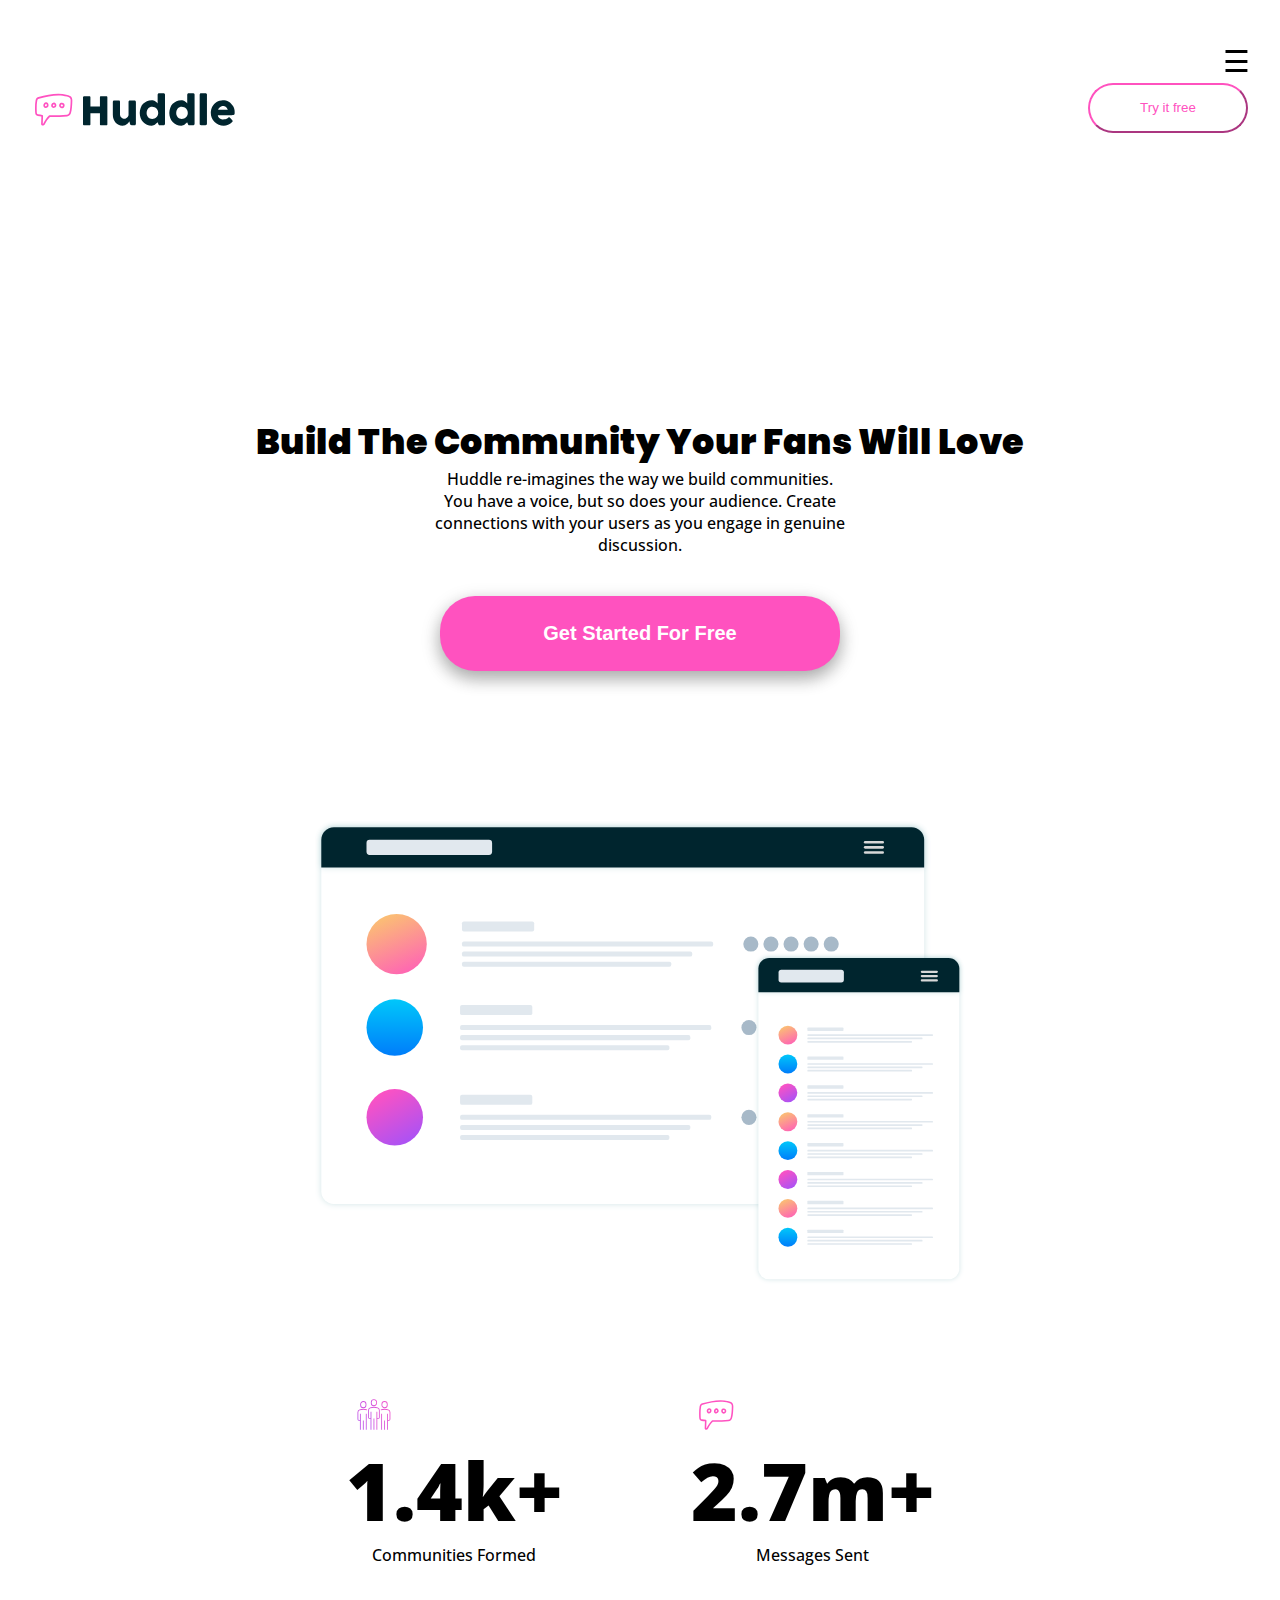
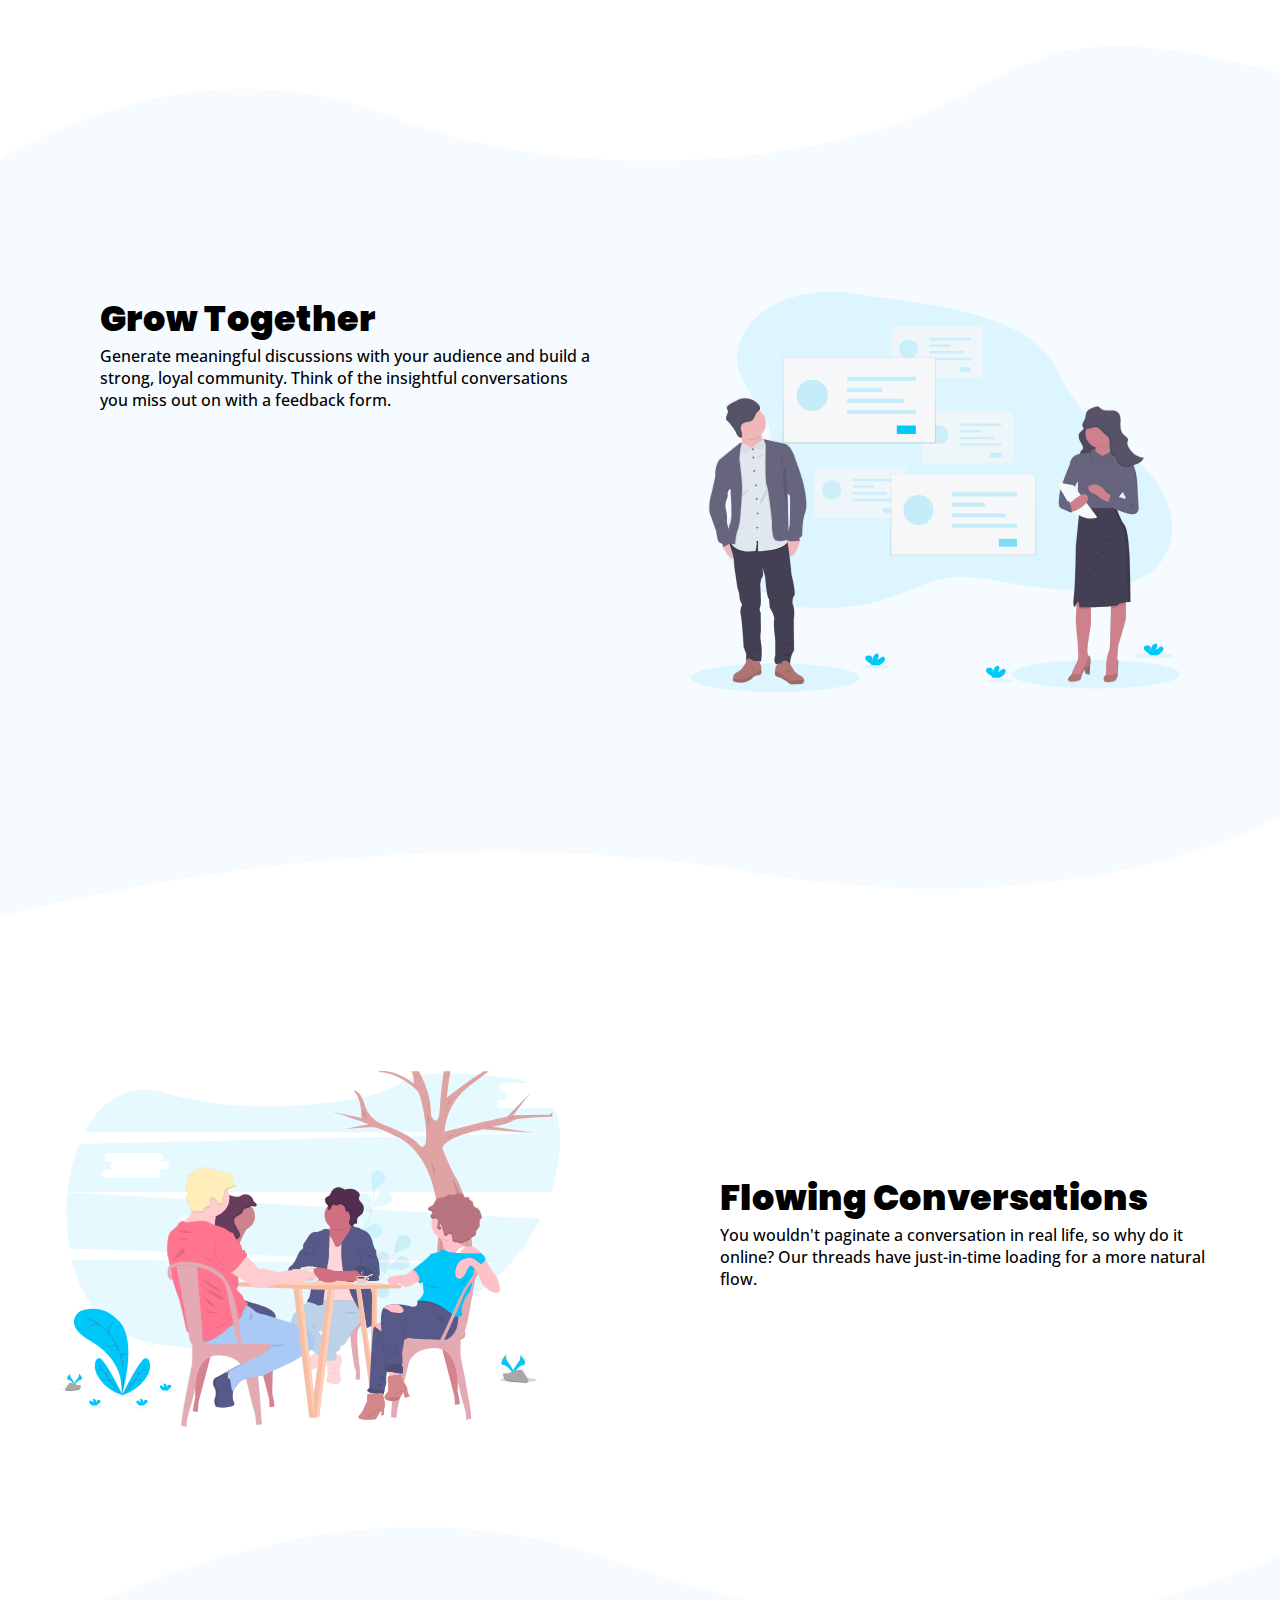
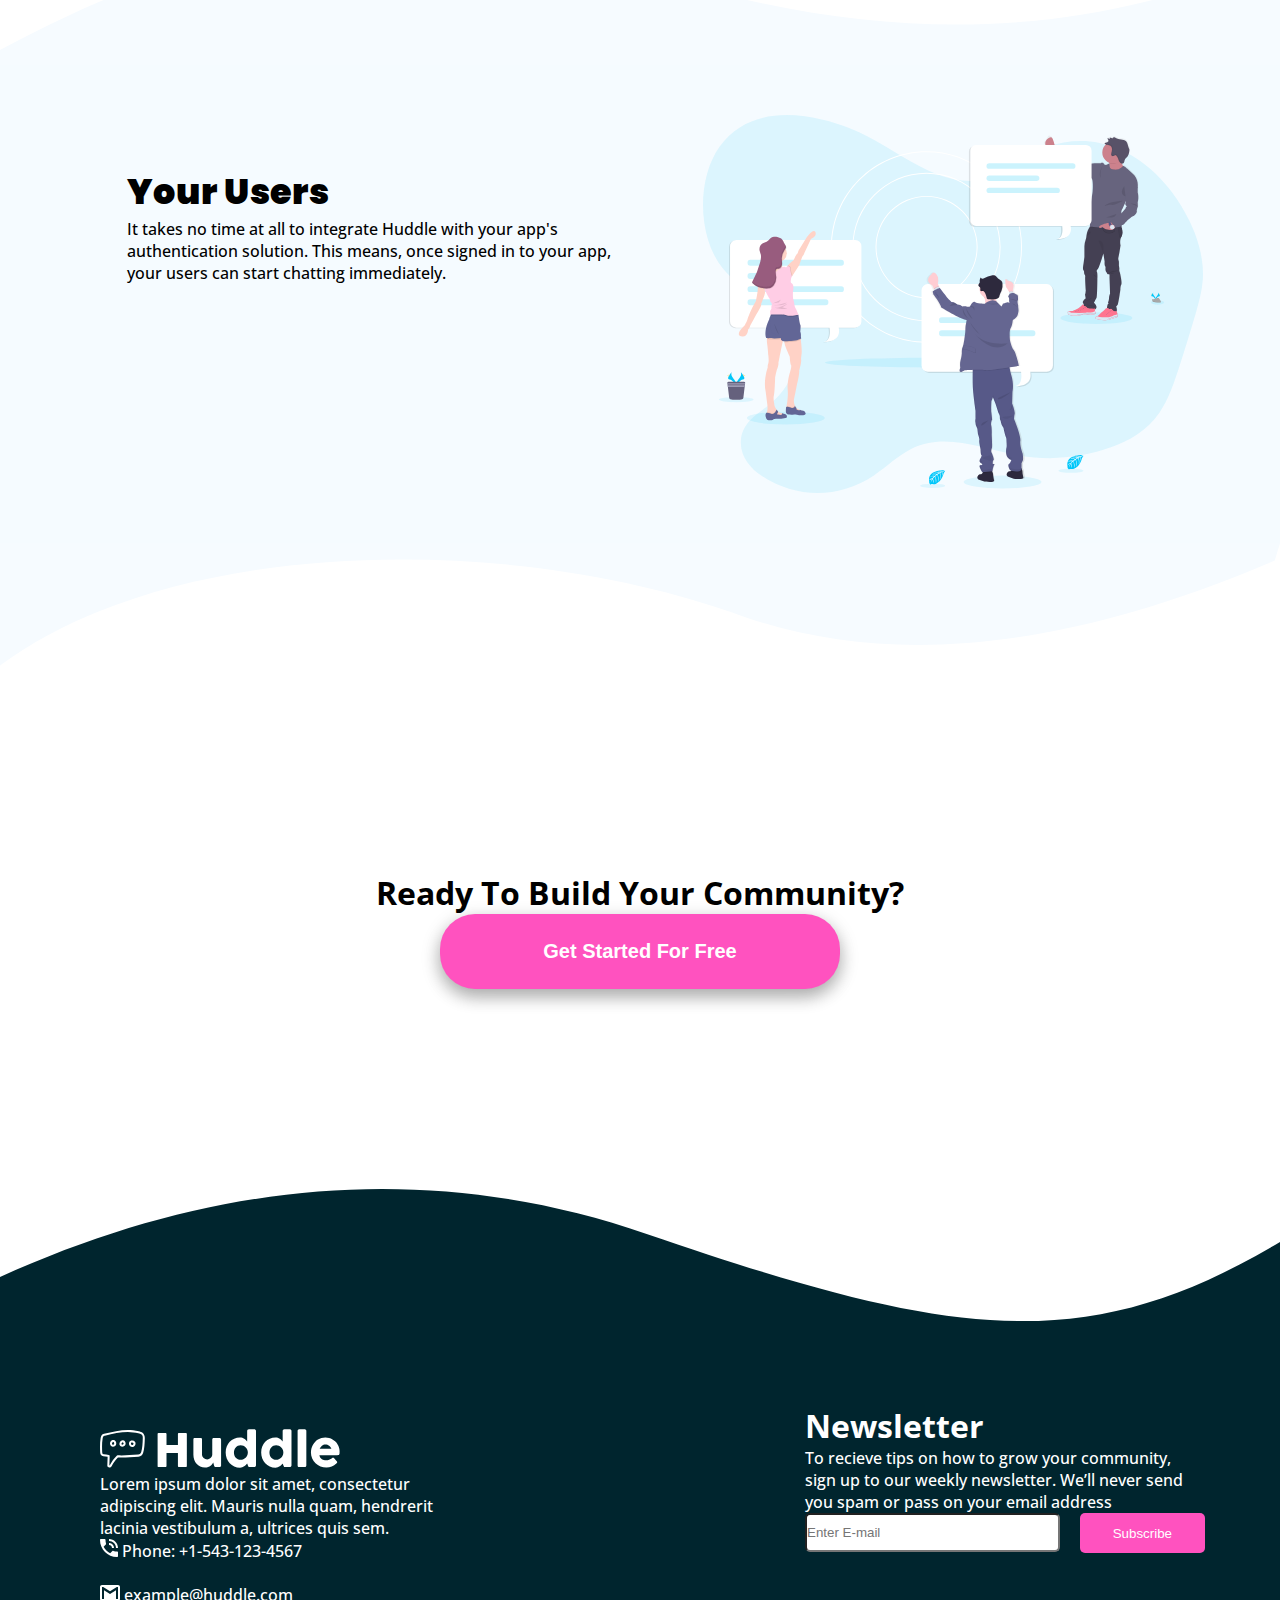
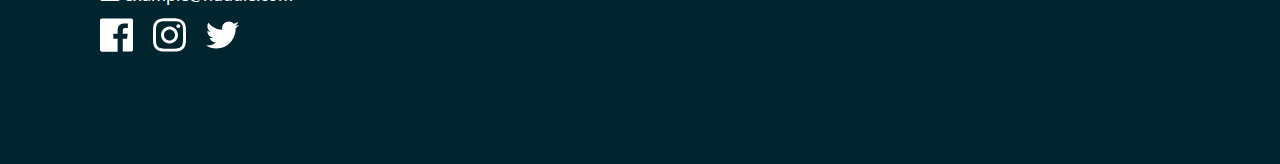
<file: projects/huddle/index.html>
<!DOCTYPE html>
<html lang="en">
<head>
  <meta charset="UTF-8">
  <meta name="viewport" content="width=device-width, initial-scale=1.0"> <!-- displays site properly based on user's device -->
  <link href="https://fonts.googleapis.com/css?family=Poppins" rel="stylesheet">
  <link href="https://fonts.googleapis.com/css?family=Open+Sans" rel="stylesheet">
  <link rel="icon" type="image/png" sizes="32x32" href="./images/favicon-32x32.png">
  <link rel="stylesheet" href="style.css">
  
  <title>Frontend Mentor | Huddle landing page with alternating sections</title>

</head>
<body>
  <header> 
      <span id="hamburger" style="font-size:30px;cursor:pointer" onclick="openNav()">&#9776;</span>
      <div id="mySidenav" class="sidenav">
          <a href="javascript:void(0)" class="closebtn" onclick="closeNav()">&times;</a>
          <a href="../../index.html#about">About</a>
          <a href="../../index.html#projects">Projects</a>
          <a href="https://github.com/AndrewParnellsmith" target="_blank">GitHub</a>
          <a href="mailto:andrewparnellsmith@gmail.com?subject=Let&#39s%20talk" target="_top">Contact</a>
        </div>            
    <div class="container">
       <img id="logo" src="./images/logo.svg" alt="Messages">
    </div>
  <div class="container2">
    <button id="free">Try it free</button>
  </div>
</header>
  <h1 class="headings">Build The Community Your Fans Will Love</h1>
<p id="p1">
  Huddle re-imagines the way we build communities. You have a voice, but so does 
  your audience. Create connections with your users as you engage in genuine discussion. 
</p>
<div class="container3">
  <button class="start">Get Started For Free</button> 
</div>
<img id="mockups" src="./images/screen-mockups.svg" alt="screen-mockups">
    <div id="fix">
      <div id="people2">
        <div>
        <img id="people" src="./images/icon-communities.svg" alt="">
        </div>
          <div> <span class="amount">1.4k+</span> <br> Communities Formed</div>
        </div>
        <div class="spacing"></div>
      <div class="message2">
        <div>
    <img id='message'src="./images/icon-messages.svg" alt="messages">
    </div> 
<div> <span class="amount">2.7m+</span><br>
  Messages Sent
    </div>
  </div> 
</div>
<img class='bg1'src="./images/bg-section-top-desktop-1.svg" alt="">
  <div class="blue">
      <article>
    <h1 class="headings">Grow Together</h1>
    <p>
    Generate meaningful discussions with your audience and build a strong, loyal community. 
    Think of the insightful conversations you miss out on with a feedback form. 
    </p>
  </article>
    <img id="grow" src="./images/illustration-grow-together.svg"  alt="">
  </div>
  <img class='bg2' src="./images/bg-section-bottom-desktop-1.svg" alt="">
<div id="flowingconvo">
  <img id="flow" src="./images/illustration-flowing-conversation.svg" alt="">
  <article>
  <h1 class="headings">Flowing Conversations</h1>
  <p>
  You wouldn't paginate a conversation in real life, so why do it online? Our threads have 
  just-in-time loading for a more natural flow.
  </p>
</article>
</div>
<img class="bg1" src="./images/bg-section-top-desktop-2.svg" alt="">
<div class="blue">
  <article>
  <h1 class="headings">Your Users</h1>
  <p>
  It takes no time at all to integrate Huddle with your app's authentication solution. This means, 
  once signed in to your app, your users can start chatting immediately.
</p>
</article>
<img id="users" src="./images/illustration-your-users.svg" alt="">
</div>
<img class="bg2" src="./images/bg-section-bottom-desktop-2.svg" alt="">
<div class="padding">
  <h1>Ready To Build Your Community?</h1>
 <button class="start">Get Started For Free</button>
</div>
<img class="bg1" src="./images/bg-footer-top-desktop.svg" alt="">
<div id="footer">
<div class="left">
  <img class="white" src="./images/logo.svg" alt=""> <br>
  <p>
  Lorem ipsum dolor sit amet, consectetur adipiscing elit. Mauris nulla quam, hendrerit lacinia 
  vestibulum a, ultrices quis sem.
</p>
<img src="./images/icon-phone.svg" alt=""> <span>Phone: +1-543-123-4567</span><br>
 <br> 
 <img src="./images/icon-email.svg" alt=""> <span>example@huddle.com</span>
 <div id="icons"> 
    <img class="size white" src="./images/facebook.svg" alt="">
    <img class="size white" src="./images/instagram.svg" alt="">
    <img class="size white" src="./images/twitter.svg" alt="">
 </div>
</div>
<div class="right">
  <h1>Newsletter</h1>
  <p>
  To recieve tips on how to grow your community, sign up to our weekly newsletter. We’ll never 
  send you spam or pass on your email address
</p>
<div class="inline">
<input id="box" type="text" placeholder="Enter E-mail"> <div class="pad"></div> <button id="subscribe">Subscribe</button>
</div>
</div>
</div>
<script>
    function openNav() {
      document.getElementById("mySidenav").style.width = "250px";
    }
    
    function closeNav() {
      document.getElementById("mySidenav").style.width = "0";
    }
    </script>
</body>
</html>
</file>
<file: projects/huddle/style.css>
* {
    padding:0;
    margin:0;
}

html {
    background-color: white;
}

body {
    text-align: center;
    font-family: 'Open Sans', sans-serif;
    font-weight: 500;
}

#free {
    width: 160px;
    height: 50px;
    border-radius: 40px;
    background-color: white;
    color: hsl(322, 100%, 66%);
    border-color: hsl(322, 100%, 66%);
}

#logo {
    padding: 3px;
    max-width: 200px;
    max-height: 50px;
    margin-top: 58px
}

.container {
    display: flex;
    justify-content: flex-start;
    padding: 2em;
}

.container2 {
    display: flex;
    justify-content: flex-end;
    align-self: flex-start;
    padding: 2em;
    margin-top: -110px
}

#free:hover {
    background-color: hsl(322, 100%, 66%);
    color: white
}

.headings {
    font-family: 'Poppins', sans-serif;
    font-size: 35px;
    font-weight: 900;
}

#p1 {
    margin:0 auto;
    width: 410px
}

.start {
    width: 400px;
    height:75px;
    border-radius: 35px;
    color: white;
    background-color: hsl(322, 100%, 66%);
    padding: 0px;
    border: none;
    box-shadow: 0 8px 16px 0 rgba(0,0,0,0.2), 0 6px 20px 0 rgba(0,0,0,0.19);
   text-align: center;
   font-weight: 700;
   font-size: 20px;
   transition: all .2s ease-in-out;
}

.container3 {
    padding: 40px;
    padding-bottom: 150px
    
}

.start:hover {
    transform: scale(1.1);
}

#mockups {
    display: block;
    max-width: 650px;
    margin-left: auto;
    margin-right: auto
    
}

header {
    padding-bottom: 250px
}

.amount {
    font-weight: 900;
    font-size: 5em
}

#fix {
    display: flex;
    flex-direction: row;
    justify-content: center;
    padding: 8em;
    padding-bottom: 5em
}

#message {
    margin-top: -2em;
    margin-right: 12em;
    max-width: 35px;
}

#people {
    margin-top: -3.6em;
    margin-right: 10em;
    max-width: 35px;
}

.spacing {
    padding: 4em
}

.blue {
    background-color: hsl(207, 100%, 98.1%);
    text-align: left;
    display: flex;
    max-width: 100%;
    justify-content: space-evenly;

}

.bg1 {
  width: 100%;
  margin-bottom: -5px;
}

.bg2 {
   width: 100%
}

#grow {
    max-width: 500px;
    max-height: 400px;
    padding: 100px;
}

article {
    max-width: 500px;
    min-width: 300px;
    margin-left: 100px;
    margin-top: 100px;
    justify-content: flex-end;
    text-align: left;
}

#flow {
    max-width: 500px;
    max-height: 400px;
}

#flowingconvo {
    padding-top: 150px;
    padding-bottom: 100px;
    display: flex;
    justify-content: space-evenly
}

#users {
    max-width: 500px;
    max-height: 400px;
    padding: 50px;
}

.padding {
    padding: 200px;
}

#footer {
    background-color: hsl(192, 100%, 9%);
    color: white;
    display: flex;
    width: 100%;
    display: flex;
    justify-content: space-between;
}

.white  {
    filter: brightness(0) invert(1)
}

.left {
    text-align: left;
    max-width: 350px;
    padding: 100px;
    
}

#icons {
    display: flex;
    margin-left: -10px
}

.size   {
    max-width: 33px;
    padding: 10px
}

.right {
    max-width: 400px;
    text-align: left;
    display: flex;
    flex-direction: column;
    align-content: space-between;
    padding: 75px;

}

#box {
    border-radius: 5px;
    width: 300px;
    height: 35px;
}

#subscribe {
    border-radius: 5px;
    width: 150px;
    height: 40px;
    background-color: hsl(322, 100%, 66%);
    border-style: none;
    color: white;
}

.inline {
    display: flex;
    flex-direction: row;
}

.pad {
    padding: 10px;
}

#subscribe:hover {
    background-color: white;
    color: hsl(322, 100%, 66%);
    border-color: hsl(322, 100%, 66%)
}

.sidenav {
    height: 100%;
    width: 0;
    position: fixed;
    z-index: 1;
    top: 0;
    right: 0;
    background-color: #111;
    overflow-x: hidden;
    transition: 0.5s;
    padding-top: 60px;
  }
  
  .sidenav a {
    padding: 8px 8px 8px 32px;
    text-decoration: none;
    font-size: 25px;
    color: #818181;
    display: block;
    transition: 0.3s;
    text-align: right;
  }
  
  .sidenav a:hover {
    color: #f1f1f1;
  }
  
  .sidenav .closebtn {
    position: absolute;
    top: 0;
    right: 25px;
    font-size: 36px;
    margin-left: 50px;
  }

  #hamburger {
    position: fixed;
    right: 30px;
    top: 40px;
    float: left;
    z-index: 999;
 }
  
  @media screen and (max-height: 450px) {
    .sidenav {padding-top: 15px;}
    .sidenav a {font-size: 18px;}
  }
</file>
